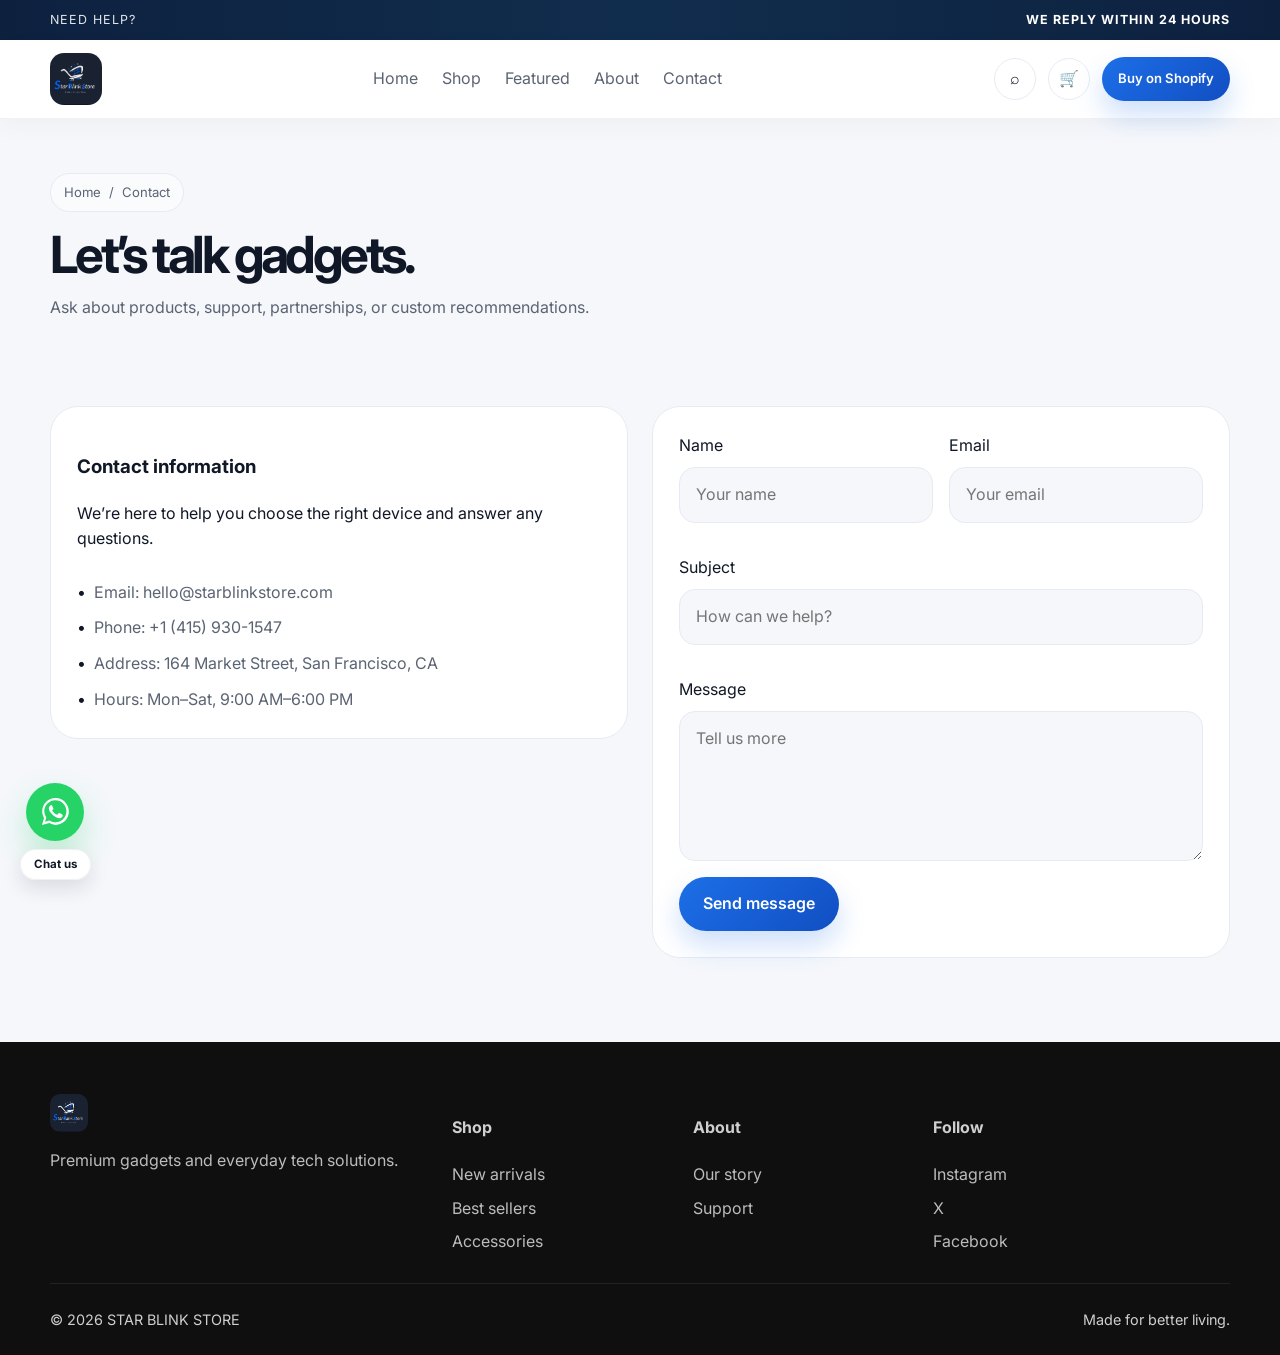
<file: contact.html>
<!DOCTYPE html>
<html lang="en">
  <head>
    <meta charset="UTF-8" />
    <meta name="viewport" content="width=device-width, initial-scale=1.0" />
    <title>Contact | STAR BLINK STORE</title>
    <meta name="description" content="Contact STAR BLINK STORE for product support, store questions, and partnership enquiries." />
    <link rel="preconnect" href="https://fonts.googleapis.com" />
    <link rel="preconnect" href="https://fonts.gstatic.com" crossorigin />
    <link href="https://fonts.googleapis.com/css2?family=Inter:wght@400;500;600;700;800;900&display=swap" rel="stylesheet" />
    <link rel="stylesheet" href="assets/styles.css" />
  </head>
  <body>
    <div class="topbar">
      <div class="container topbar-inner">
        <span>Need help?</span>
        <strong>We reply within 24 hours</strong>
      </div>
    </div>

    <header class="site-header">
      <div class="container header-inner">
        <a href="index.html" class="brand">
          <img src="assets/Images/STAR BLINK STORE.jpg" alt="STAR BLINK STORE" class="brand-logo" />
        </a>

        <nav class="main-nav" aria-label="Main navigation">
          <a href="index.html">Home</a>
          <a href="shop.html">Shop</a>
          <a href="product.html">Featured</a>
          <a href="about.html">About</a>
          <a href="contact.html">Contact</a>
        </nav>

        <div class="header-actions">
          <button class="icon-btn" aria-label="Search">⌕</button>
          <button class="icon-btn" aria-label="Cart">🛒</button>
          <a class="btn btn-primary shopify-link" href="#">Buy on Shopify</a>
          <button class="icon-btn mobile-toggle" aria-label="Menu">☰</button>
        </div>
      </div>
    </header>

    <main class="container">
      <section class="page-hero">
        <div class="breadcrumbs">
          <span>Home</span>
          <span>/</span>
          <span>Contact</span>
        </div>
        <h1>Let’s talk gadgets.</h1>
        <p>Ask about products, support, partnerships, or custom recommendations.</p>
      </section>

      <section class="section">
        <div class="contact-grid">
          <div class="contact-card">
            <h3>Contact information</h3>
            <p>We’re here to help you choose the right device and answer any questions.</p>
            <ul class="details-list">
              <li>Email: hello@starblinkstore.com</li>
              <li>Phone: +1 (415) 930-1547</li>
              <li>Address: 164 Market Street, San Francisco, CA</li>
              <li>Hours: Mon–Sat, 9:00 AM–6:00 PM</li>
            </ul>
          </div>

          <div class="form-card">
            <form>
              <div class="form-grid">
                <div class="form-field">
                  <label for="name">Name</label>
                  <input id="name" type="text" placeholder="Your name" />
                </div>
                <div class="form-field">
                  <label for="email">Email</label>
                  <input id="email" type="email" placeholder="Your email" />
                </div>
                <div class="form-field full">
                  <label for="subject">Subject</label>
                  <input id="subject" type="text" placeholder="How can we help?" />
                </div>
                <div class="form-field full">
                  <label for="message">Message</label>
                  <textarea id="message" placeholder="Tell us more"></textarea>
                </div>
              </div>
              <button class="btn btn-primary" type="submit">Send message</button>
            </form>
          </div>
        </div>
      </section>
    </main>

    <footer class="footer">
      <div class="container">
        <div class="footer-grid">
          <div>
            <div class="footer-brand">
              <img src="assets/Images/STAR BLINK STORE.jpg" alt="STAR BLINK STORE" class="brand-logo" />
            </div>
            <p>Premium gadgets and everyday tech solutions.</p>
          </div>
          <div>
            <h4>Shop</h4>
            <ul>
              <li><a href="shop.html">New arrivals</a></li>
              <li><a href="shop.html">Best sellers</a></li>
              <li><a href="shop.html">Accessories</a></li>
            </ul>
          </div>
          <div>
            <h4>About</h4>
            <ul>
              <li><a href="about.html">Our story</a></li>
              <li><a href="contact.html">Support</a></li>
            </ul>
          </div>
          <div>
            <h4>Follow</h4>
            <ul>
              <li><a href="https://instagram.com">Instagram</a></li>
              <li><a href="https://x.com">X</a></li>
              <li><a href="https://facebook.com">Facebook</a></li>
            </ul>
          </div>
        </div>
        <div class="footer-bottom">
          <span>© <span id="year"></span> STAR BLINK STORE</span>
          <span>Made for better living.</span>
        </div>
      </div>
    </footer>

    <a
      class="whatsapp-float"
      href="https://wa.me/2349067602781"
      target="_blank"
      rel="noopener noreferrer"
      aria-label="Chat with us on WhatsApp"
      title="Chat with us on WhatsApp"
    >
      <span class="whatsapp-bubble" aria-hidden="true">
        <svg viewBox="0 0 24 24" aria-hidden="true" focusable="false">
          <path d="M20.52 3.48A11.86 11.86 0 0 0 12.02 0C5.47 0 .18 5.29.18 11.84c0 2.09.55 4.13 1.6 5.93L0 24l6.5-1.7a11.83 11.83 0 0 0 5.52 1.62h.01c6.55 0 11.84-5.29 11.84-11.84 0-3.17-1.23-6.15-3.35-8.4Zm-8.5 18.2h-.01a9.8 9.8 0 0 1-5-1.37l-.36-.21-3.86 1 1.03-3.76-.24-.38a9.8 9.8 0 0 1-1.52-5.2c0-5.42 4.4-9.82 9.83-9.82 2.62 0 5.09 1.02 6.94 2.87a9.74 9.74 0 0 1 2.87 6.95c0 5.42-4.4 9.82-9.82 9.82Zm5.38-7.36c-.29-.15-1.73-.85-2-.95-.27-.1-.46-.15-.66.15-.2.29-.77.95-.95 1.15-.17.2-.35.22-.64.07-.29-.15-1.22-.45-2.32-1.43-.86-.76-1.44-1.7-1.61-1.99-.17-.29-.02-.45.13-.6.13-.13.29-.35.44-.52.15-.17.2-.29.3-.48.1-.2.05-.37-.02-.52-.08-.15-.66-1.6-.91-2.19-.24-.58-.49-.5-.66-.51l-.56-.01c-.2 0-.52.08-.79.37-.28.29-1.06 1.04-1.06 2.53 0 1.49 1.09 2.94 1.25 3.15.16.2 2.14 3.28 5.2 4.6.73.32 1.3.51 1.74.65.73.23 1.4.2 1.93.12.59-.09 1.73-.71 1.98-1.4.24-.69.24-1.28.17-1.4-.07-.12-.27-.2-.57-.35Z"/>
        </svg>
      </span>
      <span class="whatsapp-label">Chat us</span>
    </a>

    <script src="assets/script.js"></script>
  </body>
</html>
</file>
<file: assets/styles.css>
:root {
  --bg: #f5f7fb;
  --surface: #ffffff;
  --surface-alt: #edf3ff;
  --text: #101827;
  --muted: #5b6473;
  --line: #e6ebf3;
  --accent: #0f172a;
  --accent-soft: #edf4ff;
  --primary: #1d6fe8;
  --primary-strong: #114ec2;
  --success: #2f7b5e;
  --shadow: 0 18px 44px rgba(15, 23, 42, 0.1);
}

* { box-sizing: border-box; }
html { scroll-behavior: smooth; }
body {
  margin: 0;
  font-family: 'Inter', sans-serif;
  background: var(--bg);
  color: var(--text);
  line-height: 1.6;
}
img { max-width: 100%; display: block; }
a { color: inherit; text-decoration: none; }
button, input, textarea, select { font: inherit; }
.container {
  width: min(1180px, calc(100% - 32px));
  margin: 0 auto;
}

.topbar {
  background: linear-gradient(90deg, #0d213f, #112d4d, #0d213f);
  color: rgba(255,255,255,0.88);
  font-size: 0.78rem;
  letter-spacing: 0.08em;
  text-transform: uppercase;
  padding: 10px 0;
}
.topbar-inner {
  display: flex;
  justify-content: space-between;
  align-items: center;
  gap: 16px;
}
.topbar strong { color: #fff; }

.site-header {
  position: sticky;
  top: 0;
  z-index: 20;
  background: rgba(255,255,255,0.94);
  backdrop-filter: blur(14px);
  border-bottom: 1px solid rgba(17, 24, 39, 0.06);
  box-shadow: 0 8px 24px rgba(15, 23, 42, 0.03);
}
.header-inner {
  display: flex;
  align-items: center;
  justify-content: space-between;
  min-height: 78px;
  gap: 24px;
  flex-wrap: wrap;
}
.brand {
  display: flex;
  align-items: center;
  gap: 12px;
  font-weight: 800;
  letter-spacing: 0.08em;
  text-transform: uppercase;
}
.brand-logo {
  display: block;
  height: 52px;
  width: auto;
  max-width: 240px;
  object-fit: contain;
  border-radius: 14px;
}
.brand-mark {
  width: 36px;
  height: 36px;
  border-radius: 10px;
  background: linear-gradient(135deg, var(--primary), #f5c9a4);
  display: grid;
  place-items: center;
  font-size: 1rem;
  color: #111;
}
.main-nav {
  display: flex;
  align-items: center;
  gap: 24px;
  color: var(--muted);
}
.main-nav a {
  transition: color 0.2s ease;
}
.main-nav a:hover { color: var(--text); }
.header-actions {
  display: flex;
  align-items: center;
  gap: 12px;
}
.icon-btn {
  width: 42px;
  height: 42px;
  border: 1px solid var(--line);
  border-radius: 50%;
  display: grid;
  place-items: center;
  color: var(--text);
  background: #fff;
}
.btn {
  display: inline-flex;
  align-items: center;
  justify-content: center;
  border: none;
  border-radius: 999px;
  padding: 0.9rem 1.5rem;
  font-weight: 600;
  transition: 0.2s ease;
  cursor: pointer;
}
.header-actions .btn {
  width: auto;
  min-width: 0;
  white-space: nowrap;
  padding: 0.72rem 1rem;
  font-size: 0.82rem;
}
.btn-primary {
  background: linear-gradient(135deg, var(--primary), var(--primary-strong));
  color: #fff;
  box-shadow: 0 14px 28px rgba(29, 111, 232, 0.22);
}
.btn-primary:hover { background: linear-gradient(135deg, var(--primary-strong), var(--primary)); }
.btn-secondary {
  background: #fff;
  border: 1px solid var(--line);
  color: var(--text);
}
.btn-ghost {
  background: transparent;
  border: 1px solid rgba(255,255,255,0.4);
  color: #fff;
}
.btn-accent {
  background: var(--primary);
  color: #fff;
}
.btn-accent:hover { background: var(--primary-strong); }

.hero {
  padding: 64px 0 32px;
}
.hero-grid {
  display: grid;
  grid-template-columns: 1.08fr 0.92fr;
  align-items: center;
  gap: 42px;
}
.hero-copy {
  position: relative;
}
.hero-copy {
  padding: 18px 0;
}
.eyebrow {
  display: inline-block;
  background: var(--accent-soft);
  color: var(--text);
  border-radius: 999px;
  padding: 0.45rem 0.9rem;
  font-size: 0.78rem;
  letter-spacing: 0.12em;
  text-transform: uppercase;
  font-weight: 700;
  box-shadow: inset 0 0 0 1px rgba(29, 111, 232, 0.06);
}
h1 {
  font-size: clamp(2.8rem, 5vw, 5.2rem);
  line-height: 0.95;
  letter-spacing: -0.07em;
  margin: 18px 0 16px;
}
.lead {
  color: var(--muted);
  font-size: 1.05rem;
  max-width: 560px;
}
.hero-actions {
  display: flex;
  align-items: center;
  flex-wrap: wrap;
  gap: 14px;
  margin: 28px 0;
}
.hero-metrics {
  display: grid;
  grid-template-columns: repeat(3, minmax(120px, 1fr));
  gap: 18px;
  margin-top: 36px;
}
.metric strong {
  display: block;
  font-size: 1.7rem;
  line-height: 1.1;
}
.metric span {
  color: var(--muted);
  font-size: 0.88rem;
}
.hero-visual {
  position: relative;
  min-height: 560px;
}
.hero-image-wrap {
  position: relative;
  height: 100%;
  border-radius: 30px;
  overflow: hidden;
  box-shadow: var(--shadow);
}
.hero-image-wrap img {
  width: 100%;
  height: 100%;
  object-fit: cover;
}
.hero-card {
  position: absolute;
  background: rgba(255,255,255,0.95);
  border: 1px solid rgba(255,255,255,0.7);
  box-shadow: 0 18px 36px rgba(15, 23, 42, 0.12);
  border-radius: 20px;
  padding: 18px 16px;
  max-width: 230px;
}
.card-left { left: -20px; bottom: 28px; }
.card-right { right: -18px; top: 42px; }
.card-topline { font-size: 0.72rem; text-transform: uppercase; letter-spacing: 0.1em; color: var(--muted); }
.card-price {
  font-size: 1.65rem;
  font-weight: 800;
  margin-top: 6px;
}
.card-meta { color: var(--muted); font-size: 0.86rem; }

.section {
  padding: 52px 0;
}
.section-header {
  display: flex;
  align-items: end;
  justify-content: space-between;
  gap: 18px;
  margin-bottom: 24px;
}
.section-header h2 {
  font-size: clamp(2rem, 4vw, 3rem);
  letter-spacing: -0.05em;
  margin: 0;
}
.section-header p {
  margin: 0;
  color: var(--muted);
  max-width: 520px;
}

.category-grid,
.featured-grid,
.stats-grid,
.review-grid,
.footer-grid,
.info-grid,
.team-grid,
.contact-grid,
.blog-grid,
.product-grid {
  display: grid;
  gap: 24px;
}
.category-grid { grid-template-columns: repeat(4, minmax(0, 1fr)); }
.category-card {
  background: #fff;
  border: 1px solid var(--line);
  border-radius: 24px;
  overflow: hidden;
  box-shadow: 0 12px 24px rgba(0,0,0,0.02);
}
.category-card img {
  width: 100%;
  height: 240px;
  object-fit: cover;
}
.category-body {
  padding: 18px;
}
.category-tag {
  color: var(--muted);
  font-size: 0.77rem;
  text-transform: uppercase;
  letter-spacing: 0.12em;
}
.category-body h3 {
  margin: 10px 0 0;
  font-size: 1.4rem;
  letter-spacing: -0.04em;
}

.featured-grid { grid-template-columns: repeat(4, minmax(0, 1fr)); }
.product-card {
  background: var(--surface);
  border: 1px solid var(--line);
  border-radius: 22px;
  overflow: hidden;
  transition: transform 0.2s ease, box-shadow 0.2s ease;
  box-shadow: 0 10px 26px rgba(15, 23, 42, 0.03);
}
.product-card:hover {
  transform: translateY(-6px);
  box-shadow: var(--shadow);
}
.product-image {
  position: relative;
  background: var(--surface-alt);
}
.product-image img {
  height: 260px;
  width: 100%;
  object-fit: cover;
}
.badge {
  position: absolute;
  left: 14px;
  top: 14px;
  background: rgba(255,255,255,0.9);
  border: 1px solid rgba(0,0,0,0.05);
  color: var(--text);
  border-radius: 999px;
  padding: 0.35rem 0.7rem;
  font-size: 0.68rem;
  font-weight: 700;
  letter-spacing: 0.08em;
  text-transform: uppercase;
}
.product-body {
  padding: 18px 18px 20px;
}
.product-meta {
  display: flex;
  justify-content: space-between;
  align-items: center;
  gap: 12px;
  color: var(--muted);
  font-size: 0.8rem;
  text-transform: uppercase;
  letter-spacing: 0.08em;
}
.product-title {
  margin: 10px 0 0;
  font-size: 1.3rem;
  letter-spacing: -0.04em;
}
.product-footer {
  margin-top: 16px;
  display: flex;
  align-items: center;
  justify-content: space-between;
  gap: 10px;
}
.price {
  font-size: 1.3rem;
  font-weight: 800;
}
.price small {
  color: var(--muted);
  text-decoration: line-through;
  font-weight: 600;
  margin-left: 6px;
  font-size: 0.75em;
}

.banner {
  background: linear-gradient(135deg, #0d213f, #1d6fe8 55%, #0d213f);
  color: #fff;
  border-radius: 30px;
  padding: 42px;
  display: flex;
  align-items: center;
  justify-content: space-between;
  gap: 24px;
  box-shadow: 0 20px 32px rgba(29, 111, 232, 0.18);
}
.banner h3 {
  margin: 0 0 10px;
  font-size: clamp(2rem, 4vw, 3rem);
  letter-spacing: -0.05em;
}
.banner p {
  margin: 0;
  color: rgba(255,255,255,0.72);
}

.stats-grid { grid-template-columns: repeat(4, minmax(0, 1fr)); }
.stat {
  background: #fff;
  border: 1px solid var(--line);
  border-radius: 22px;
  padding: 28px 22px;
}
.stat strong {
  display: block;
  font-size: clamp(2rem, 4vw, 2.6rem);
  letter-spacing: -0.06em;
}
.stat span {
  color: var(--muted);
}

.review-grid { grid-template-columns: repeat(3, minmax(0,1fr)); }
.review-card {
  background: #fff;
  border: 1px solid var(--line);
  border-radius: 24px;
  padding: 24px;
}
.stars { color: #f0b34d; letter-spacing: 0.18em; }
.review-card p { color: var(--muted); }
.author {
  margin-top: 16px;
  display: flex;
  align-items: center;
  gap: 12px;
}
.avatar {
  width: 42px; height: 42px; border-radius: 50%;
  background: linear-gradient(135deg, #ffd9b8, #d99564);
}

.newsletter {
  margin-top: 18px;
  background: var(--surface);
  border: 1px solid var(--line);
  border-radius: 24px;
  padding: 26px 28px;
  display: flex;
  align-items: center;
  justify-content: space-between;
  gap: 18px;
}
.newsletter h3 { margin: 0; }
.newsletter-form {
  display: flex;
  align-items: center;
  gap: 12px;
  flex: 1;
  max-width: 500px;
}
.newsletter-form input {
  flex: 1;
  min-width: 0;
  border: 1px solid var(--line);
  border-radius: 999px;
  height: 52px;
  padding: 0 18px;
  background: var(--bg);
}

.page-hero {
  padding: 54px 0 18px;
}
.page-hero h1 {
  font-size: clamp(2.5rem, 4vw, 4.2rem);
  margin-bottom: 14px;
}
.page-hero p {
  color: var(--muted);
}
.breadcrumbs {
  display: inline-flex;
  gap: 8px;
  align-items: center;
  color: var(--muted);
  background: rgba(255,255,255,0.5);
  border: 1px solid var(--line);
  border-radius: 999px;
  padding: 0.5rem 0.8rem;
  font-size: 0.82rem;
}

.filters {
  display: flex;
  align-items: center;
  flex-wrap: wrap;
  gap: 12px;
  margin: 26px 0 22px;
}
.filter-chip {
  border: 1px solid var(--line);
  background: #fff;
  color: var(--text);
  border-radius: 999px;
  padding: 0.8rem 1.15rem;
  font-weight: 600;
}
.filter-chip.active {
  background: var(--text);
  color: #fff;
  border-color: var(--text);
}

.product-layout {
  display: grid;
  grid-template-columns: 1.1fr 0.9fr;
  gap: 32px;
  padding: 30px 0 0;
}
.gallery {
  display: grid;
  grid-template-columns: repeat(2, minmax(0,1fr));
  gap: 16px;
}
.gallery-main {
  grid-column: 1 / -1;
  border-radius: 26px;
  overflow: hidden;
  background: #fff;
  border: 1px solid var(--line);
}
.gallery-main img,
.gallery-item img {
  width: 100%;
  height: 100%;
  object-fit: cover;
}
.gallery-item {
  border-radius: 20px;
  overflow: hidden;
  border: 1px solid var(--line);
  background: #fff;
  min-height: 180px;
}
.product-detail {
  background: #fff;
  border: 1px solid var(--line);
  border-radius: 28px;
  padding: 30px;
}
.product-detail h2 {
  font-size: clamp(2rem, 4vw, 2.8rem);
  letter-spacing: -0.06em;
  margin: 8px 0 10px;
}
.rating-row {
  display: flex;
  align-items: center;
  gap: 12px;
  color: var(--muted);
}
.product-price {
  font-size: 2rem;
  font-weight: 800;
  margin: 18px 0;
}
.product-detail p { color: var(--muted); }
.toggle-row {
  display: flex;
  flex-wrap: wrap;
  gap: 12px;
  margin: 20px 0;
}
.swatch {
  width: 38px;
  height: 38px;
  border-radius: 50%;
  border: 2px solid transparent;
  box-shadow: inset 0 0 0 1px rgba(0,0,0,0.12);
}
.swatch.active { border-color: var(--text); }
.product-actions {
  display: flex;
  flex-wrap: wrap;
  gap: 12px;
  margin-top: 22px;
}
.details-list {
  list-style: none;
  padding: 0;
  margin: 28px 0 0;
  display: grid;
  gap: 10px;
  color: var(--muted);
}
.details-list li::before {
  content: '•';
  color: var(--text);
  margin-right: 8px;
}

.info-grid,
.team-grid,
.blog-grid { grid-template-columns: repeat(3, minmax(0,1fr)); }
.info-card,
.team-card,
.post-card {
  background: #fff;
  border: 1px solid var(--line);
  border-radius: 24px;
  overflow: hidden;
}
.info-card img,
.team-card img,
.post-card img {
  width: 100%;
  height: 240px;
  object-fit: cover;
}
.info-card .content,
.team-card .content,
.post-card .content {
  padding: 20px;
}
.team-card img { height: 300px; }

.contact-grid {
  grid-template-columns: 1fr 1fr;
  align-items: start;
}
.contact-card,
.form-card {
  background: #fff;
  border: 1px solid var(--line);
  border-radius: 28px;
  padding: 26px;
}
.form-grid {
  display: grid;
  grid-template-columns: repeat(2, minmax(0,1fr));
  gap: 16px;
}
.form-field {
  display: grid;
  gap: 8px;
  margin-bottom: 16px;
}
.form-field.full { grid-column: 1 / -1; }
.form-field input,
.form-field textarea {
  width: 100%;
  border: 1px solid var(--line);
  background: var(--bg);
  border-radius: 16px;
  min-height: 52px;
  padding: 0.9rem 1rem;
}
.form-field textarea { min-height: 150px; resize: vertical; }

.footer {
  padding: 52px 0 24px;
  background: #0f0f0f;
  color: rgba(255,255,255,0.8);
  margin-top: 32px;
}
.footer-grid {
  grid-template-columns: 1.4fr 0.8fr 0.8fr 1.1fr;
  align-items: start;
}
.footer-brand {
  display: flex;
  align-items: center;
  gap: 12px;
  color: #fff;
  margin-bottom: 16px;
}
.footer-brand .brand-logo {
  height: 38px;
  max-width: 180px;
  border-radius: 10px;
}
.footer p,
.footer li,
.footer a { color: rgba(255,255,255,0.72); }
.footer ul {
  list-style: none;
  margin: 0;
  padding: 0;
  display: grid;
  gap: 8px;
}
.footer-bottom {
  margin-top: 28px;
  border-top: 1px solid rgba(255,255,255,0.08);
  padding-top: 24px;
  display: flex;
  justify-content: space-between;
  gap: 12px;
  flex-wrap: wrap;
  font-size: 0.9rem;
}

.mobile-toggle { display: none; }

.whatsapp-float {
  position: fixed;
  left: 20px;
  bottom: 20px;
  z-index: 9999;
  display: flex;
  flex-direction: column;
  align-items: center;
  gap: 8px;
  text-decoration: none;
  color: inherit;
}
.whatsapp-bubble {
  width: 58px;
  height: 58px;
  border-radius: 50%;
  background: #25d366;
  display: inline-flex;
  align-items: center;
  justify-content: center;
  box-shadow: 0 16px 32px rgba(37, 211, 102, 0.28);
  transition: transform 0.25s ease, box-shadow 0.25s ease, opacity 0.25s ease;
}
.whatsapp-bubble svg {
  width: 27px;
  height: 27px;
  fill: #ffffff;
}
.whatsapp-label {
  display: inline-flex;
  align-items: center;
  justify-content: center;
  background: rgba(255,255,255,0.96);
  color: #111827;
  font-size: 0.72rem;
  font-weight: 700;
  line-height: 1;
  padding: 0.55rem 0.8rem;
  border-radius: 999px;
  box-shadow: 0 8px 20px rgba(17, 24, 39, 0.12);
  border: 1px solid rgba(17, 24, 39, 0.06);
}
.whatsapp-float:hover .whatsapp-bubble,
.whatsapp-float:focus-visible .whatsapp-bubble {
  transform: scale(1.08);
  box-shadow: 0 18px 36px rgba(37, 211, 102, 0.36);
}
.whatsapp-float:hover .whatsapp-label,
.whatsapp-float:focus-visible .whatsapp-label {
  opacity: 0.96;
}

@media (max-width: 768px) {
  .whatsapp-float {
    left: 14px;
    bottom: 16px;
    gap: 6px;
  }
  .whatsapp-bubble {
    width: 52px;
    height: 52px;
  }
  .whatsapp-bubble svg {
    width: 24px;
    height: 24px;
  }
  .whatsapp-label {
    font-size: 0.68rem;
    padding: 0.5rem 0.7rem;
  }
}

@media (max-width: 1200px) {
  .category-grid { grid-template-columns: repeat(3, minmax(0, 1fr)); }
  .featured-grid { grid-template-columns: repeat(3, minmax(0, 1fr)); }
  .stats-grid { grid-template-columns: repeat(2, minmax(0, 1fr)); }
  .review-grid { grid-template-columns: repeat(2, minmax(0, 1fr)); }
}

@media (max-width: 980px) {
  .hero-grid,
  .product-layout,
  .contact-grid,
  .footer-grid,
  .category-grid,
  .featured-grid,
  .stats-grid,
  .review-grid,
  .info-grid,
  .team-grid,
  .blog-grid {
    grid-template-columns: 1fr 1fr;
  }
  .hero-grid,
  .product-layout,
  .contact-grid {
    grid-template-columns: 1fr;
  }
  .main-nav {
    position: absolute;
    left: 20px;
    top: 78px;
    right: 20px;
    background: #fff;
    border: 1px solid var(--line);
    border-radius: 20px;
    box-shadow: var(--shadow);
    padding: 18px;
    flex-direction: column;
    align-items: flex-start;
    display: none;
  }
  .main-nav.open { display: flex; }
  .mobile-toggle { display: inline-flex; }
  .header-inner {
    position: relative;
    padding: 10px 0;
  }
  .brand-logo {
    max-width: 190px;
    height: auto;
  }
  .footer-grid {
    grid-template-columns: 1fr 1fr;
  }
}

@media (max-width: 768px) {
  .topbar-inner,
  .section-header,
  .banner,
  .newsletter,
  .footer-bottom {
    flex-direction: column;
    align-items: flex-start;
  }
  .header-inner {
    justify-content: space-between;
    align-items: center;
  }
  .category-grid,
  .featured-grid,
  .stats-grid,
  .review-grid,
  .info-grid,
  .team-grid,
  .blog-grid,
  .form-grid,
  .footer-grid {
    grid-template-columns: 1fr;
  }
  .hero {
    padding-top: 32px;
  }
  .hero-visual {
    min-height: 340px;
  }
  .hero-card {
    max-width: 150px;
    padding: 12px 10px;
  }
  .card-left { left: 8px; bottom: 16px; }
  .card-right { right: 8px; top: 16px; }
  .hero-actions,
  .product-actions {
    width: 100%;
  }
  .hero-actions .btn,
  .product-actions .btn {
    width: 100%;
  }
  .header-actions {
    width: auto;
    flex-shrink: 0;
    gap: 6px;
  }
  .header-actions .btn {
    width: auto;
    min-width: 0;
    max-width: 110px;
    padding: 0.52rem 0.7rem;
    font-size: 0.68rem;
    white-space: nowrap;
  }
  .hero-actions {
    flex-direction: column;
    align-items: stretch;
  }
  .newsletter-form {
    flex-direction: column;
    width: 100%;
    max-width: none;
  }
  .newsletter-form input,
  .newsletter-form button {
    width: 100%;
  }
  .hero-metrics {
    grid-template-columns: 1fr;
  }
  .brand-logo {
    max-width: 118px;
    height: auto;
  }
  .header-actions {
    gap: 8px;
  }
  .product-footer {
    flex-direction: column;
    align-items: flex-start;
  }
}

@media (max-width: 480px) {
  .container {
    width: min(100% - 20px, 1180px);
  }
  .topbar {
    font-size: 0.72rem;
    letter-spacing: 0.04em;
  }
  .header-inner {
    min-height: 72px;
    gap: 10px;
  }
  .brand-logo {
    max-width: 64px;
    height: auto;
  }
  .icon-btn {
    width: 36px;
    height: 36px;
  }
  .btn {
    padding: 0.8rem 1.1rem;
    font-size: 0.92rem;
  }
  h1 {
    font-size: clamp(2.2rem, 12vw, 3rem);
  }
  .section {
    padding: 36px 0;
  }
  .section-header h2 {
    font-size: 1.9rem;
  }
  .banner {
    padding: 28px 20px;
  }
  .page-hero h1 {
    font-size: 2.1rem;
  }
  .product-detail {
    padding: 20px;
  }
  .contact-card,
  .form-card {
    padding: 18px;
  }
}
</file>
